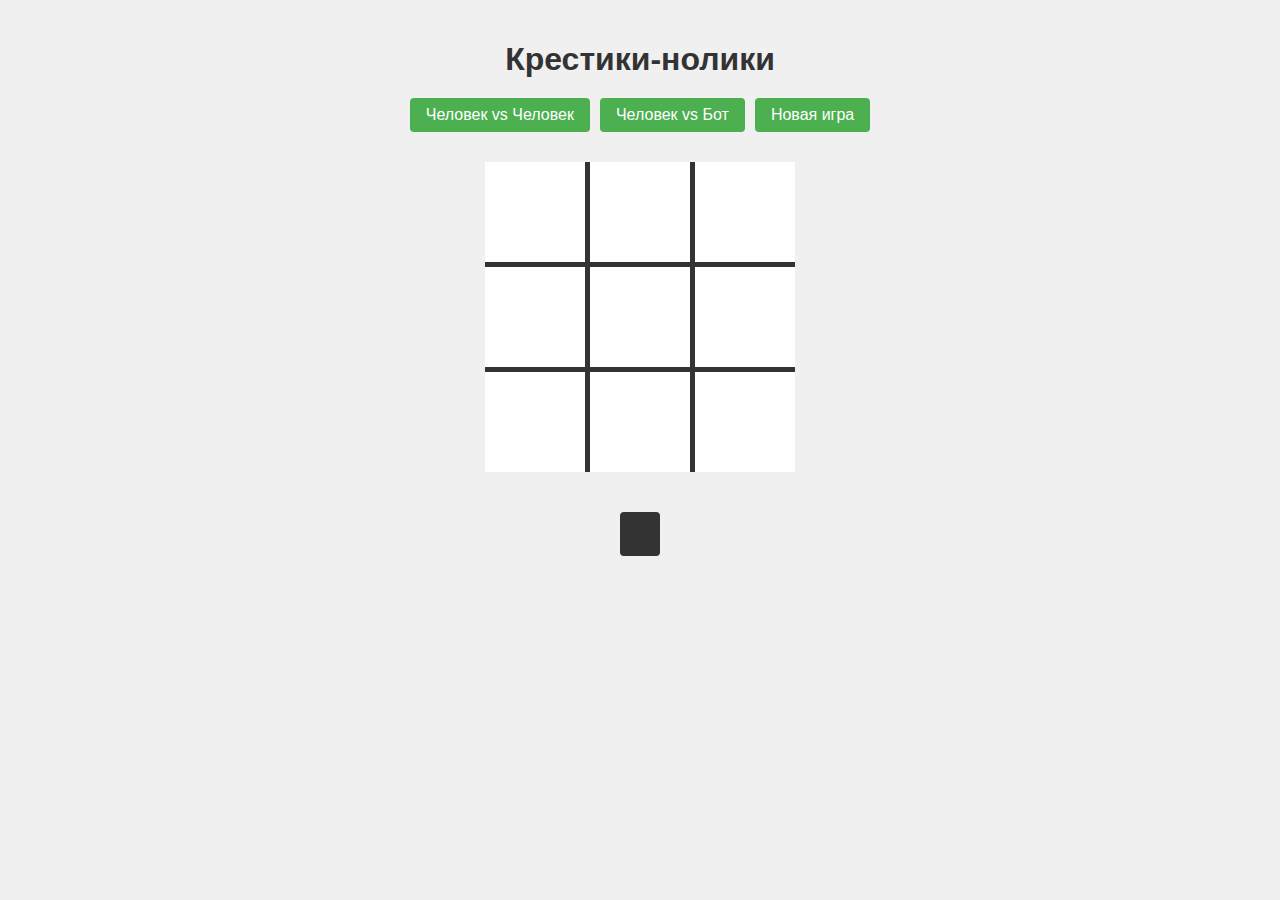
<file: index.html>
<!DOCTYPE html>
<html lang="ru">
<head>
    <meta charset="UTF-8">
    <meta name="viewport" content="width=device-width, initial-scale=1.0">
    <title>Крестики-нолики</title>
    <link rel="stylesheet" href="style.css">
</head>
<body>
    <h1>Крестики-нолики</h1>
    
    <div class="game-container">
        <div class="controls">
            <button id="human-vs-human">Человек vs Человек</button>
            <button id="human-vs-bot">Человек vs Бот</button>
            <button id="reset">Новая игра</button>
        </div>
        
        <div class="board" id="board">
            <div class="cell" data-index="0"></div>
            <div class="cell" data-index="1"></div>
            <div class="cell" data-index="2"></div>
            <div class="cell" data-index="3"></div>
            <div class="cell" data-index="4"></div>
            <div class="cell" data-index="5"></div>
            <div class="cell" data-index="6"></div>
            <div class="cell" data-index="7"></div>
            <div class="cell" data-index="8"></div>
        </div>
        
        <div class="message" id="message"></div>
    </div>
    
    <script src="main.js"></script>
</body>
</html>
</file>
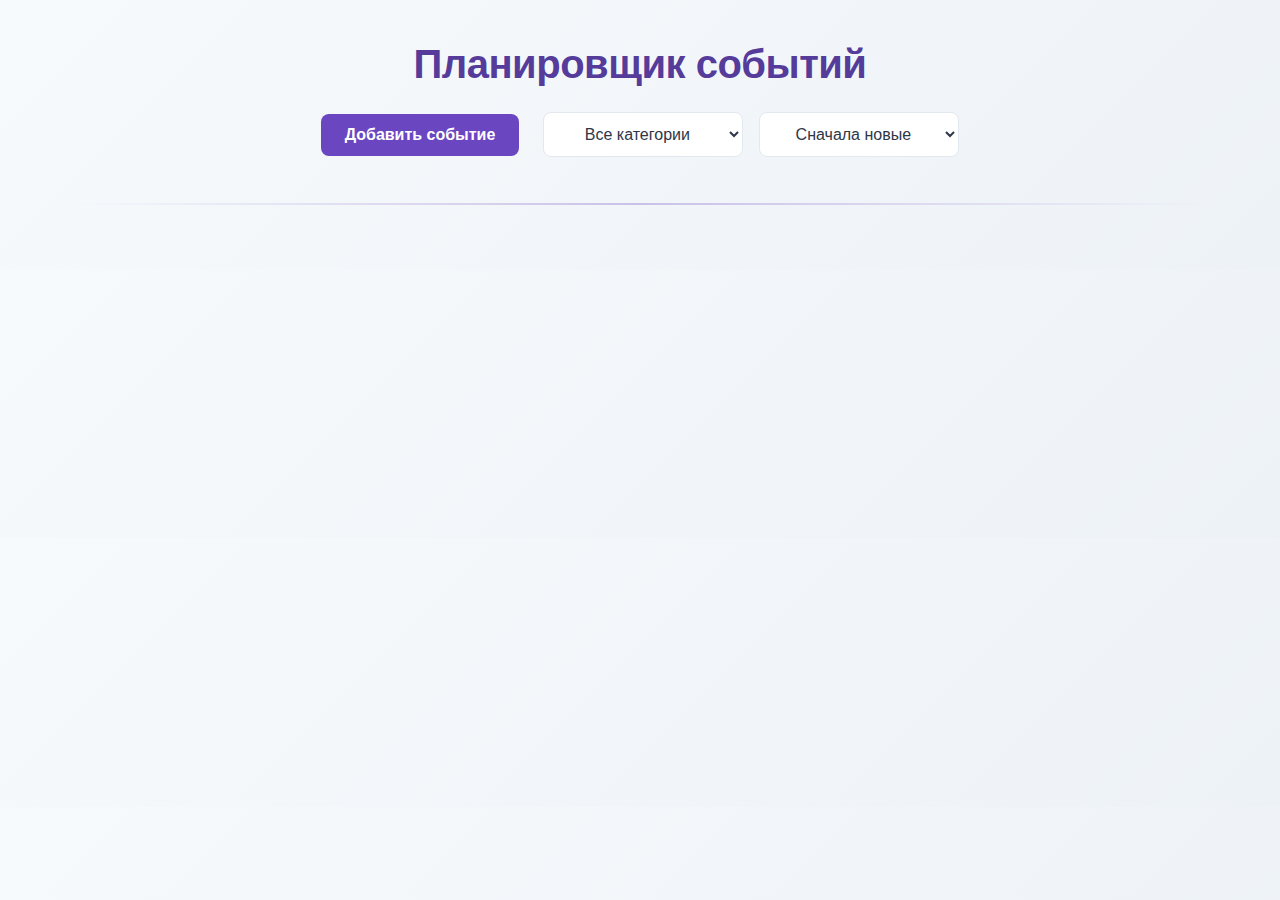
<file: pkansobit/index.html>
<!DOCTYPE html>
<html lang="ru">
<head>
    <meta charset="UTF-8">
    <meta name="viewport" content="width=device-width, initial-scale=1.0">
    <title>Планировщик событий</title>
    <link rel="stylesheet" href="styles.css">
</head>
<body>
    <div class="container">
        <header>
            <h1>Планировщик событий</h1>
            <div class="controls">
                <button id="addEventBtn" class="btn primary">Добавить событие</button>
                <div class="filters">
                    <select id="categoryFilter">
                        <option value="all">Все категории</option>
                        <option value="personal">Личные</option>
                        <option value="work">Рабочие</option>
                        <option value="social">Общественные</option>
                    </select>
                    <select id="dateSort">
                        <option value="newest">Сначала новые</option>
                        <option value="oldest">Сначала старые</option>
                    </select>
                </div>
            </div>
        </header>
        
        <main>
            <div id="eventsContainer" class="events-grid">
            </div>
        </main>
    </div>
    <script src="script.js"></script>
</body>
</html>
</file>
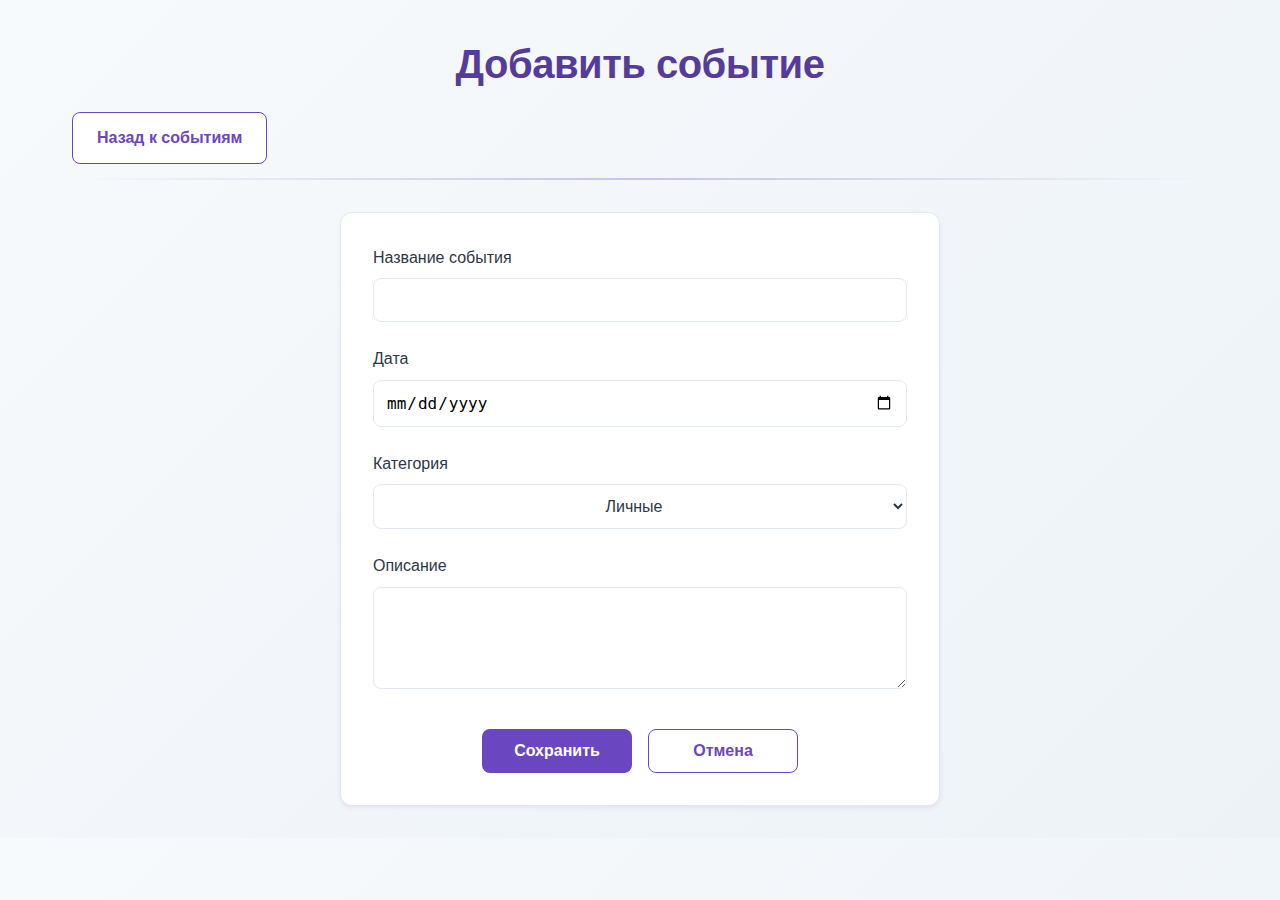
<file: pkansobit/dobav.html>
<!DOCTYPE html>
<html lang="ru">
<head>
    <meta charset="UTF-8">
    <meta name="viewport" content="width=device-width, initial-scale=1.0">
    <title>Добавить событие</title>
    <link rel="stylesheet" href="styles.css">
</head>
<body>
    <div class="container">
        <header>
            <h1>Добавить событие</h1>
            <a href="index.html" class="btn secondary">Назад к событиям</a>
        </header>
        
        <main>
            <form id="addEventForm" class="event-form">
                <div class="form-group">
                    <label for="eventTitle">Название события</label>
                    <input type="text" id="eventTitle" required>
                </div>
                
                <div class="form-group">
                    <label for="eventDate">Дата</label>
                    <input type="date" id="eventDate" required>
                </div>
                
                <div class="form-group">
                    <label for="eventCategory">Категория</label>
                    <select id="eventCategory" required>
                        <option value="personal">Личные</option>
                        <option value="work">Рабочие</option>
                        <option value="social">Общественные</option>
                    </select>
                </div>
                
                <div class="form-group">
                    <label for="eventDescription">Описание</label>
                    <textarea id="eventDescription" rows="4"></textarea>
                </div>
                
                <div class="form-actions">
                    <button type="submit" class="btn primary">Сохранить</button>
                    <button type="button" class="btn secondary" onclick="window.location.href='index.html'">Отмена</button>
                </div>
            </form>
        </main>
    </div>
    <script src="script.js"></script>
</body>
</html>
</file>
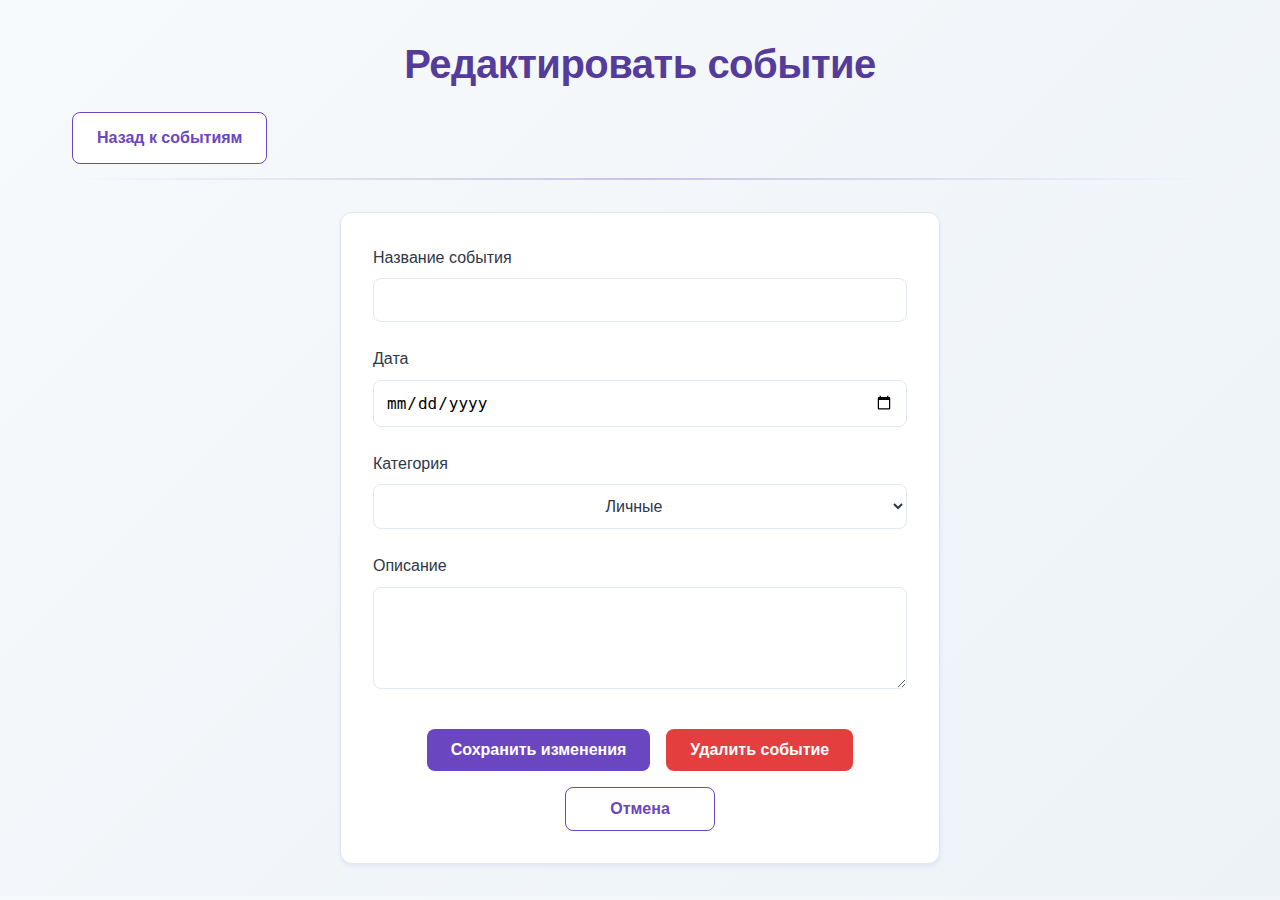
<file: pkansobit/redact.html>
<!DOCTYPE html>
<html lang="ru">
<head>
    <meta charset="UTF-8">
    <meta name="viewport" content="width=device-width, initial-scale=1.0">
    <title>Редактировать событие</title>
    <link rel="stylesheet" href="styles.css">
</head>
<body>
    <div class="container">
        <header>
            <h1>Редактировать событие</h1>
            <a href="index.html" class="btn secondary">Назад к событиям</a>
        </header>
        
        <main>
            <form id="editEventForm" class="event-form">
                <div class="form-group">
                    <label for="editEventTitle">Название события</label>
                    <input type="text" id="editEventTitle" required>
                </div>
                
                <div class="form-group">
                    <label for="editEventDate">Дата</label>
                    <input type="date" id="editEventDate" required>
                </div>
                
                <div class="form-group">
                    <label for="editEventCategory">Категория</label>
                    <select id="editEventCategory" required>
                        <option value="personal">Личные</option>
                        <option value="work">Рабочие</option>
                        <option value="social">Общественные</option>
                    </select>
                </div>
                
                <div class="form-group">
                    <label for="editEventDescription">Описание</label>
                    <textarea id="editEventDescription" rows="4"></textarea>
                </div>
                
                <div class="form-actions">
                    <button type="submit" class="btn primary">Сохранить изменения</button>
                    <button type="button" id="deleteEventBtn" class="btn danger">Удалить событие</button>
                    <button type="button" class="btn secondary" onclick="window.location.href='index.html'">Отмена</button>
                </div>
            </form>
        </main>
    </div>
    <script src="script.js"></script>
</body>
</html>
</file>
<file: style.css>
body {
    font-family: Arial, sans-serif;
    display: flex;
    flex-direction: column;
    align-items: center;
    background-color: #f0f0f0;
    margin: 0;
    padding: 20px;
}

h1 {
    color: #333;
    margin-bottom: 20px;
}

.game-container {
    display: flex;
    flex-direction: column;
    align-items: center;
    gap: 20px;
}

.controls {
    display: flex;
    gap: 10px;
    margin-bottom: 10px;
}

button {
    padding: 8px 16px;
    background-color: #4CAF50;
    color: white;
    border: none;
    border-radius: 4px;
    cursor: pointer;
    font-size: 16px;
    transition: background-color 0.3s;
}

button:hover {
    background-color: #45a049;
}

button:disabled {
    background-color: #cccccc;
    cursor: not-allowed;
}

.board {
    display: grid;
    grid-template-columns: repeat(3, 100px);
    grid-template-rows: repeat(3, 100px);
    gap: 5px;
    background-color: #333;
}

.cell {
    width: 100px;
    height: 100px;
    background-color: white;
    display: flex;
    justify-content: center;
    align-items: center;
    font-size: 48px;
    cursor: pointer;
    transition: background-color 0.3s;
}

.cell:hover {
    background-color: #f0f0f0;
}

.message {
    margin-top: 20px;
    padding: 10px 20px;
    background-color: #333;
    color: white;
    border-radius: 4px;
    font-size: 18px;
    min-height: 24px;
}
</file>
<file: pkansobit/styles.css>
:root {
    --primary-color: #6B46C1;
    --primary-light: #9F7AEA;
    --primary-dark: #553C9A;
    --background-color: #F7FAFC;
    --card-background: #FFFFFF;
    --text-color: #2D3748;
    --text-light: #718096;
    --danger-color: #E53E3E;
    --border-color: #E2E8F0;
    --accent-color: #805AD5;
    --shadow-color: rgba(107, 70, 193, 0.1);
}

* {
    margin: 0;
    padding: 0;
    box-sizing: border-box;
}

body {
    font-family: 'Segoe UI', Tahoma, Geneva, Verdana, sans-serif;
    background-color: var(--background-color);
    color: var(--text-color);
    line-height: 1.6;
    background-image: 
        linear-gradient(135deg, var(--background-color) 0%, #EDF2F7 100%);
}

.container {
    max-width: 1200px;
    margin: 0 auto;
    padding: 2rem;
}

header {
    margin-bottom: 2rem;
    padding-bottom: 1rem;
    position: relative;
}

header::after {
    content: '';
    position: absolute;
    bottom: 0;
    left: 0;
    width: 100%;
    height: 2px;
    background: linear-gradient(90deg, 
        transparent 0%, 
        var(--primary-color) 50%, 
        transparent 100%
    );
    opacity: 0.3;
}

h1 {
    color: var(--primary-dark);
    margin-bottom: 1rem;
    font-size: 2.5rem;
    font-weight: 700;
    letter-spacing: -0.5px;
    text-align: center;
}

.controls {
    display: flex;
    justify-content: center;
    align-items: center;
    gap: 1.5rem;
    flex-wrap: wrap;
    margin-bottom: 2rem;
}

.filters {
    display: flex;
    gap: 1rem;
    flex-wrap: wrap;
    justify-content: center;
}

select {
    padding: 0.75rem 1.25rem;
    border: 1px solid var(--border-color);
    border-radius: 0.5rem;
    background-color: var(--card-background);
    color: var(--text-color);
    font-size: 1rem;
    cursor: pointer;
    transition: all 0.2s ease;
    min-width: 200px;
    text-align: center;
}

select:hover {
    border-color: var(--primary-light);
    box-shadow: 0 0 0 2px var(--shadow-color);
}

select:focus {
    outline: none;
    border-color: var(--primary-color);
    box-shadow: 0 0 0 3px var(--shadow-color);
}

.btn {
    padding: 0.75rem 1.5rem;
    border: none;
    border-radius: 0.5rem;
    font-size: 1rem;
    font-weight: 600;
    cursor: pointer;
    transition: all 0.2s ease;
    text-decoration: none;
    display: inline-block;
    text-align: center;
    min-width: 150px;
}

.btn.primary {
    background-color: var(--primary-color);
    color: white;
}

.btn.primary:hover {
    background-color: var(--primary-dark);
    transform: translateY(-1px);
    box-shadow: 0 4px 6px var(--shadow-color);
}

.btn.secondary {
    background-color: var(--card-background);
    color: var(--primary-color);
    border: 1px solid var(--primary-color);
}

.btn.secondary:hover {
    background-color: var(--primary-light);
    color: white;
    transform: translateY(-1px);
    border-color: var(--primary-light);
}

.btn.danger {
    background-color: var(--danger-color);
    color: white;
}

.btn.danger:hover {
    background-color: #C53030;
    transform: translateY(-1px);
    box-shadow: 0 4px 6px rgba(229, 62, 62, 0.1);
}

.events-grid {
    display: grid;
    grid-template-columns: repeat(auto-fill, minmax(320px, 1fr));
    gap: 2rem;
    margin-top: 2rem;
}

.event-card {
    background-color: var(--card-background);
    border-radius: 0.75rem;
    padding: 1.5rem;
    box-shadow: 0 2px 4px var(--shadow-color);
    transition: all 0.2s ease;
    cursor: pointer;
    border: 1px solid var(--border-color);
    position: relative;
    overflow: hidden;
}

.event-card::before {
    content: '';
    position: absolute;
    top: 0;
    left: 0;
    width: 4px;
    height: 100%;
    background-color: var(--primary-color);
    opacity: 0;
    transition: opacity 0.2s ease;
}

.event-card:hover {
    transform: translateY(-3px);
    box-shadow: 0 4px 8px var(--shadow-color);
}

.event-card:hover::before {
    opacity: 1;
}

.event-card h3 {
    color: var(--primary-dark);
    margin-bottom: 0.75rem;
    font-size: 1.25rem;
    font-weight: 600;
    padding-left: 0.5rem;
}

.event-card .date {
    color: var(--text-light);
    font-size: 0.9rem;
    margin-bottom: 0.75rem;
    padding-left: 0.5rem;
}

.event-card .category {
    display: inline-block;
    padding: 0.375rem 1rem;
    background-color: var(--primary-light);
    color: white;
    border-radius: 1rem;
    font-size: 0.8rem;
    margin-bottom: 1rem;
    font-weight: 500;
    margin-left: 0.5rem;
}

.event-card p {
    color: var(--text-color);
    font-size: 0.95rem;
    line-height: 1.6;
    max-width: 100%;
    word-wrap: break-word;
    padding-left: 0.5rem;
}

.event-form {
    background-color: var(--card-background);
    padding: 2rem;
    border-radius: 0.75rem;
    box-shadow: 0 2px 4px var(--shadow-color);
    max-width: 600px;
    margin: 0 auto;
    border: 1px solid var(--border-color);
}

.form-group {
    margin-bottom: 1.5rem;
}

.form-group label {
    display: block;
    margin-bottom: 0.5rem;
    color: var(--text-color);
    font-weight: 500;
}

.form-group input,
.form-group select,
.form-group textarea {
    width: 100%;
    padding: 0.75rem;
    border: 1px solid var(--border-color);
    border-radius: 0.5rem;
    font-size: 1rem;
    transition: all 0.2s ease;
}

.form-group input:focus,
.form-group select:focus,
.form-group textarea:focus {
    outline: none;
    border-color: var(--primary-color);
    box-shadow: 0 0 0 3px var(--shadow-color);
}

.form-actions {
    display: flex;
    gap: 1rem;
    margin-top: 2rem;
    flex-wrap: wrap;
    justify-content: center;
}

@media (max-width: 768px) {
    .container {
        padding: 1rem;
    }
    
    .controls {
        flex-direction: column;
        align-items: stretch;
    }
    
    .filters {
        flex-direction: column;
        width: 100%;
    }
    
    select {
        width: 100%;
    }
    
    .form-actions {
        flex-direction: column;
    }
    
    .btn {
        width: 100%;
    }
}
</file>
